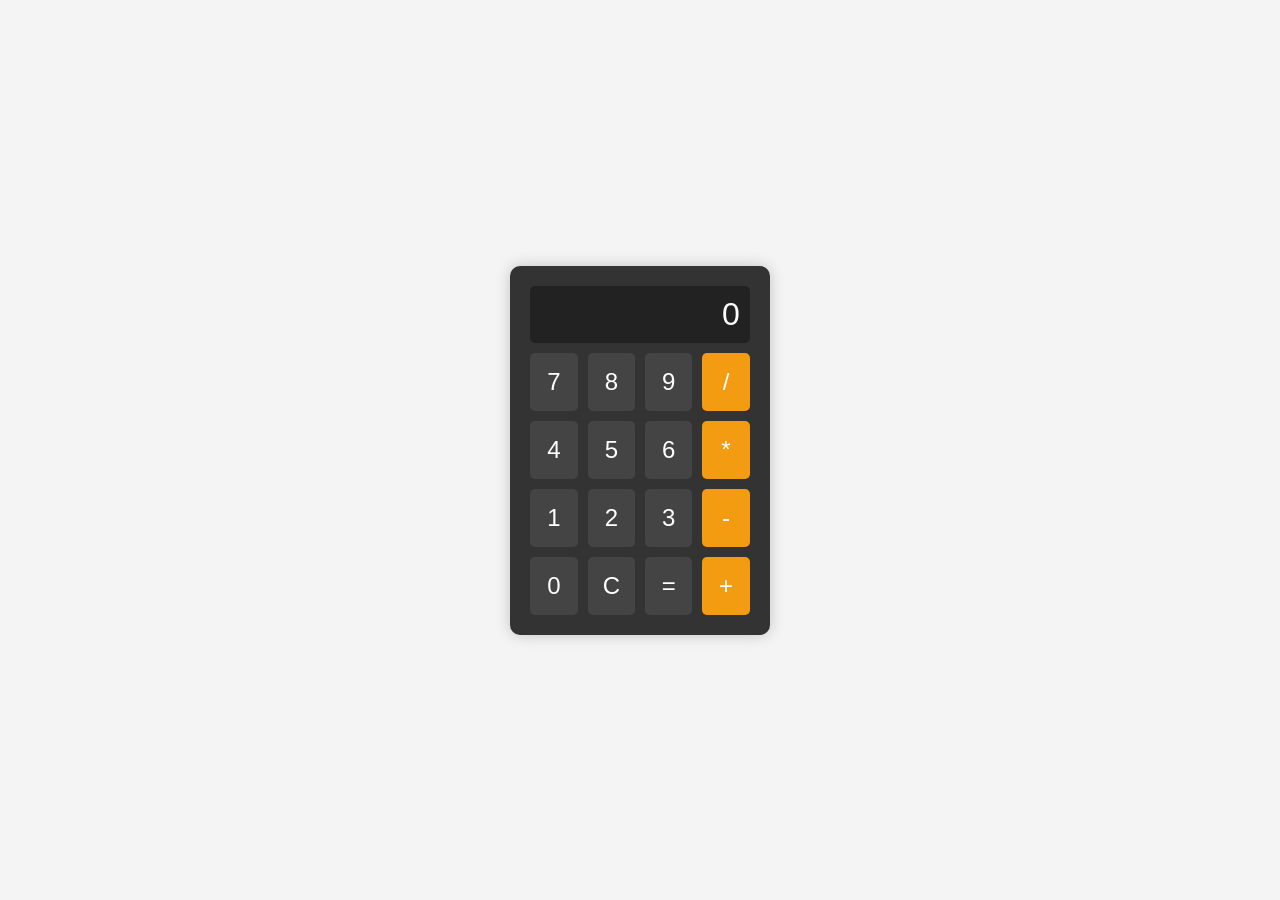
<file: index.html>
<!DOCTYPE html>
<html lang="pt-br">
<head>
    <meta charset="UTF-8">
    <meta name="viewport" content="width=device-width, initial-scale=1.0">
    <title>Calculadora</title>
    <link rel="stylesheet" href="styles.css">
</head>
<body>
    <div class="calculadora">
        <div id="resultado" class="tela">0</div>
        <div class="botoes">
            <button class="btn" onclick="adicionarNumero('7')">7</button>
            <button class="btn" onclick="adicionarNumero('8')">8</button>
            <button class="btn" onclick="adicionarNumero('9')">9</button>
            <button class="btn operador" onclick="adicionarOperacao('/')">/</button>

            <button class="btn" onclick="adicionarNumero('4')">4</button>
            <button class="btn" onclick="adicionarNumero('5')">5</button>
            <button class="btn" onclick="adicionarNumero('6')">6</button>
            <button class="btn operador" onclick="adicionarOperacao('*')">*</button>

            <button class="btn" onclick="adicionarNumero('1')">1</button>
            <button class="btn" onclick="adicionarNumero('2')">2</button>
            <button class="btn" onclick="adicionarNumero('3')">3</button>
            <button class="btn operador" onclick="adicionarOperacao('-')">-</button>

            <button class="btn" onclick="adicionarNumero('0')">0</button>
            <button class="btn" onclick="limpar()">C</button>
            <button class="btn" onclick="calcular()">=</button>
            <button class="btn operador" onclick="adicionarOperacao('+')">+</button>
        </div>
    </div>
    <script src="script.js"></script>
</body>
</html>
</file>
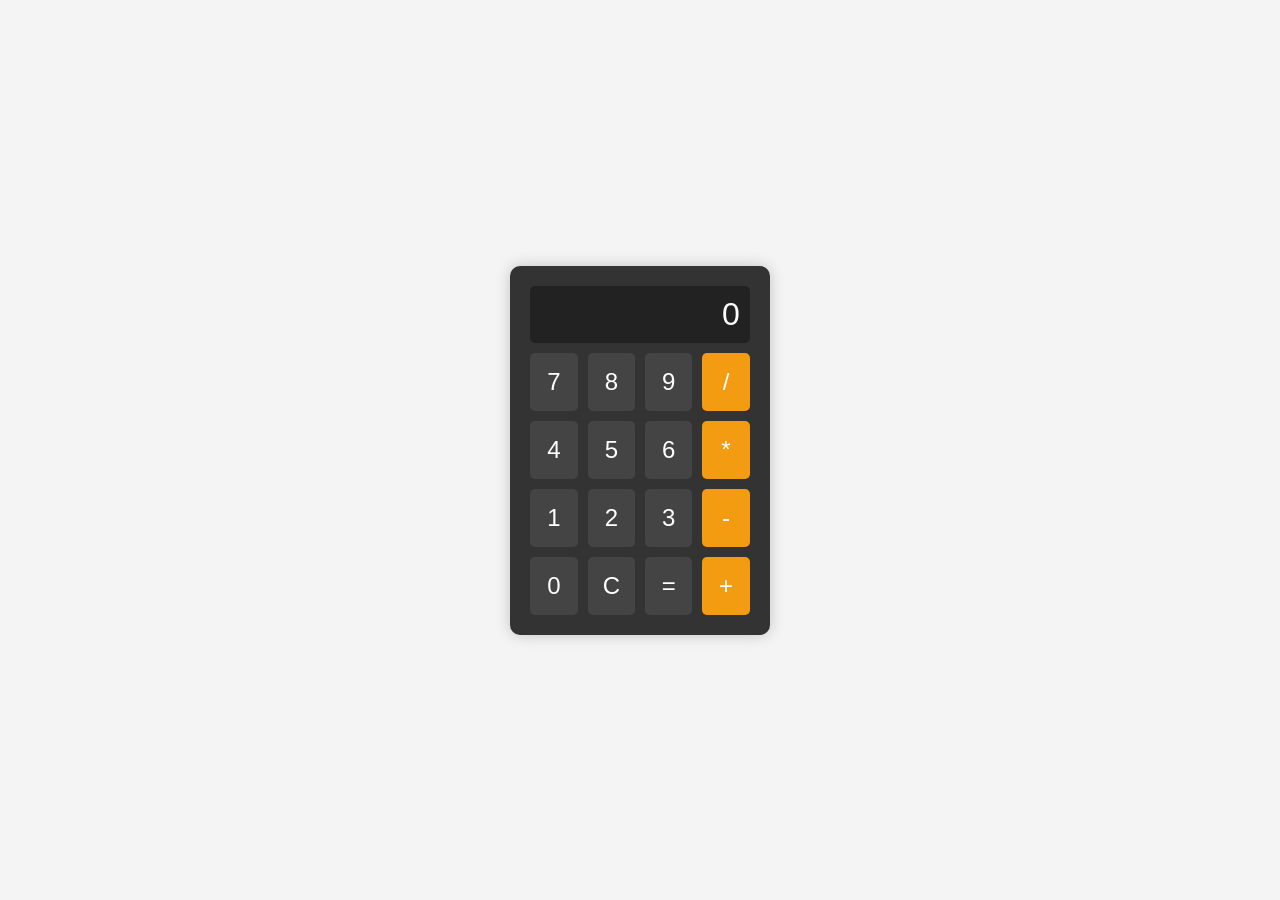
<file: lab16/index.html>
<!DOCTYPE html>
<html lang="pt-br">
<head>
    <meta charset="UTF-8">
    <meta name="viewport" content="width=device-width, initial-scale=1.0">
    <title>Calculadora</title>
    <link rel="stylesheet" href="styles.css">
</head>
<body>
    <div class="calculadora">
        <div id="resultado" class="tela">0</div>
        <div class="botoes">
            <button class="btn" onclick="adicionarNumero('7')">7</button>
            <button class="btn" o
            nclick="adicionarNumero('8')">8</button>
            <button class="btn" onclick="adicionarNumero('9')">9</button>
            <button class="btn operador" onclick="adicionarOperacao('/')">/</button>

            <button class="btn" onclick="adicionarNumero('4')">4</button>
            <button class="btn" onclick="adicionarNumero('5')">5</button>
            <button class="btn" onclick="adicionarNumero('6')">6</button>
            <button class="btn operador" onclick="adicionarOperacao('*')">*</button>

            <button class="btn" onclick="adicionarNumero('1')">1</button>
            <button class="btn" onclick="adicionarNumero('2')">2</button>
            <button class="btn" onclick="adicionarNumero('3')">3</button>
            <button class="btn operador" onclick="adicionarOperacao('-')">-</button>

            <button class="btn" onclick="adicionarNumero('0')">0</button>
            <button class="btn" onclick="limpar()">C</button>
            <button class="btn" onclick="calcular()">=</button>
            <button class="btn operador" onclick="adicionarOperacao('+')">+</button>
        </div>
    </div>
    <script src="script.js"></script>
</body>
</html>
</file>
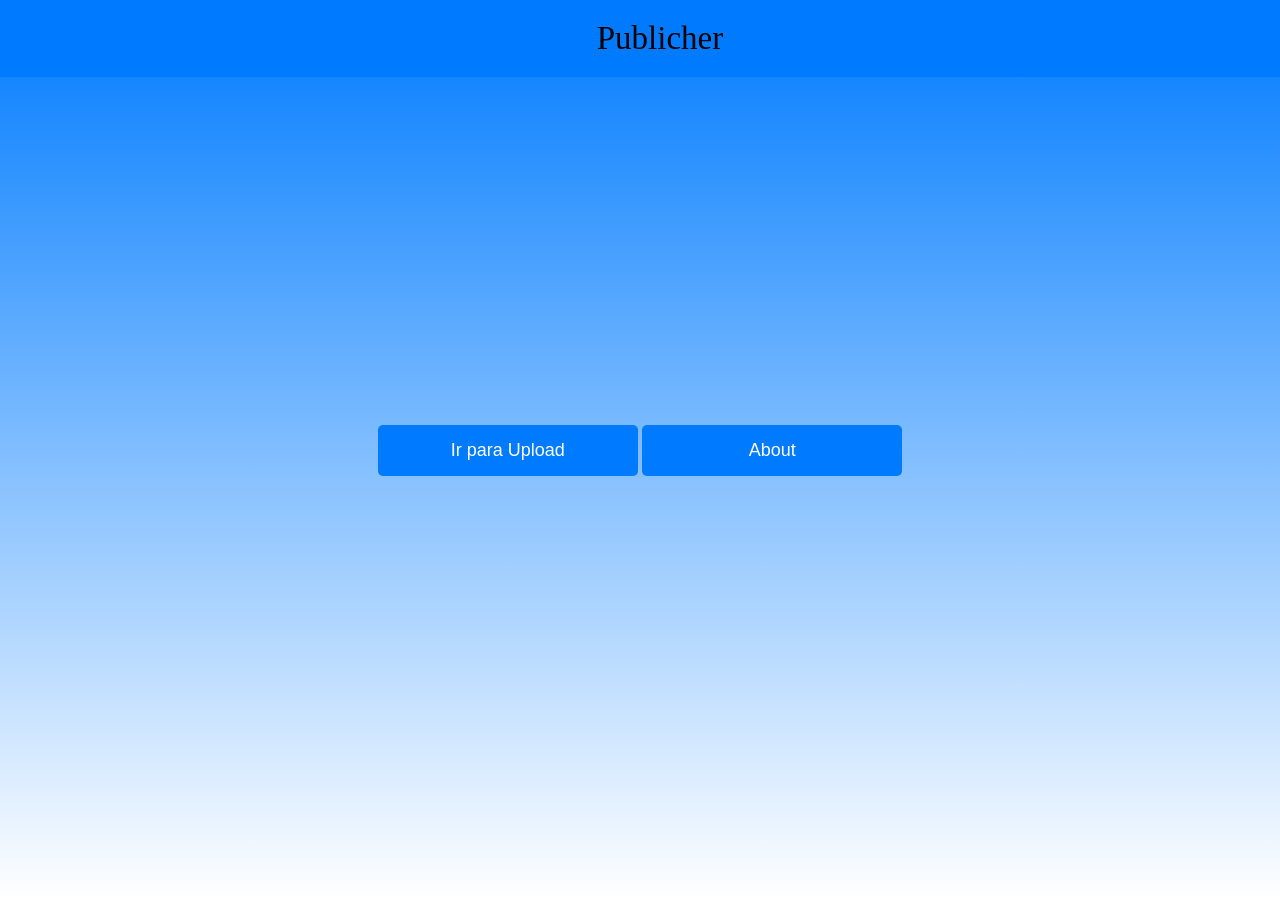
<file: lab64/index.html>
<!DOCTYPE html>
<html lang="pt-BR">

<head>
    <meta charset="UTF-8">
    <meta name="viewport" content="width=device-width, initial-scale=1.0">
    <title>Pagina Inicial</title>

</head>

<style>
    body {
        background: linear-gradient(to bottom, #007bff, #ffffff);
        text-align: center;
        background-size: cover;
        background-position: center;
        background-repeat: no-repeat;
        height: 100vh;
        margin: 0;
        display: flex;
        justify-content: center;
        align-items: center;
        font-family: Arial, sans-serif;
    }

    header {
        background-color: #007bff;
        padding: 20px;
        text-align: center;
        width: 100%;
        position: fixed;
        top: 0;
        left: 0;
        z-index: 1;
        font-size: 33px;
        font-family: Cambria, Cochin, Georgia, Times, 'Times New Roman', serif;
    }

    h1 {
        color: #ffffff;
        font-size: 36px;
        margin-bottom: 10px;
    }

    .container {
        text-align: center;
    }

    .button {
        display: inline-block;
        padding: 15px 30px;
        margin: 0 auto;
        width: 200px;
        font-size: 18px;
        color: white;
        background-color: #007bff;
        border: none;
        border-radius: 5px;
        text-decoration: none;
        cursor: pointer;
    }


    .button:hover {
        background-color: #0056b3;
    }
</style>

<body>
    <header> Publicher</header>

    <div class="container">
        <a href="http://localhost:3000/upload" class="button">Ir para Upload</a>
        <a href="http://localhost:3000/about" class="button">About</a>
    </div>

</body>

</html>
</file>
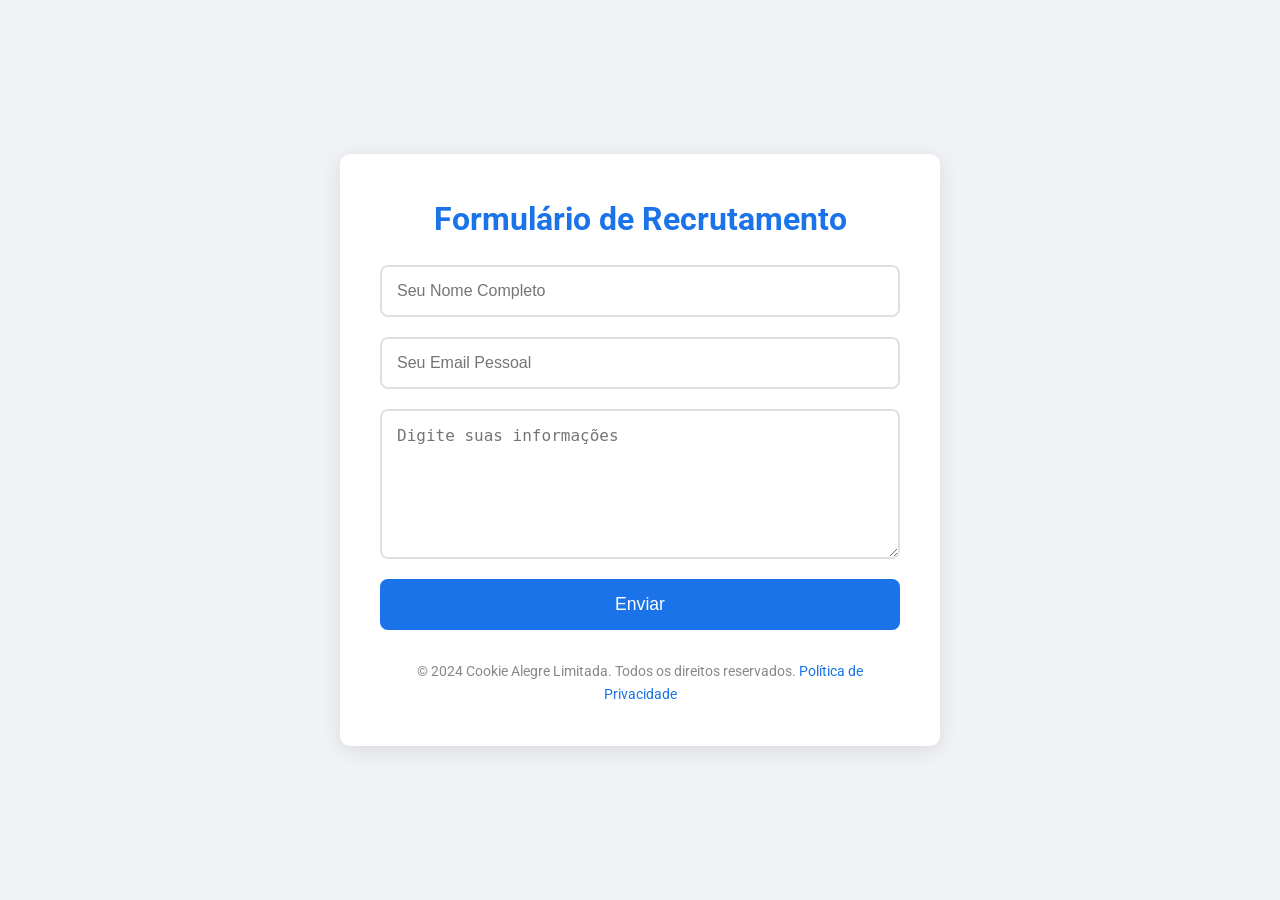
<file: lab128/Recrutamento/public/index.html>
<!DOCTYPE html>
<html lang="pt-BR">
<head>
    <meta charset="UTF-8">
    <meta name="viewport" content="width=device-width, initial-scale=1.0">
    <title>Contato Empresarial</title>
    <link href="https://fonts.googleapis.com/css2?family=Roboto:wght@400;500;700&display=swap" rel="stylesheet">
    <style>
        * {
            margin: 0;
            padding: 0;
            box-sizing: border-box;
        }
        body {
            font-family: 'Roboto', sans-serif;
            background-color: #f0f2f5;
            color: #333;
            line-height: 1.6;
            display: flex;
            justify-content: center;
            align-items: center;
            height: 100vh;
        }
        .container {
            background-color: white;
            padding: 40px;
            border-radius: 10px;
            box-shadow: 0 4px 20px rgba(0, 0, 0, 0.1);
            max-width: 600px;
            width: 100%;
        }
        h1 {
            font-size: 2rem;
            color: #1a73e8;
            margin-bottom: 20px;
            text-align: center;
        }
        form {
            display: grid;
            grid-template-columns: 1fr;
            gap: 20px;
        }
        input, textarea {
            padding: 15px;
            border: 2px solid #e0e0e0;
            border-radius: 8px;
            font-size: 1rem;
            transition: border-color 0.3s ease;
        }
        input:focus, textarea:focus {
            border-color: #1a73e8;
            outline: none;
        }
        textarea {
            resize: vertical;
            min-height: 150px;
        }
        button {
            background-color: #1a73e8;
            color: white;
            padding: 15px;
            border: none;
            border-radius: 8px;
            cursor: pointer;
            font-size: 1.1rem;
            transition: background-color 0.3s ease;
        }
        button:hover {
            background-color: #1559c1;
        }
        footer {
            margin-top: 30px;
            text-align: center;
            font-size: 0.9rem;
            color: #888;
        }
        footer a {
            color: #1a73e8;
            text-decoration: none;
        }
        footer a:hover {
            text-decoration: underline;
        }
        @media (max-width: 600px) {
            .container {
                padding: 20px;
            }
        }
    </style>
</head>
<body>
    <div class="container">
        <h1>Formulário de Recrutamento</h1>
        <form action="/send-verification" method="POST">
            <input type="text" name="name" placeholder="Seu Nome Completo" required>
            <input type="email" name="email" placeholder="Seu Email Pessoal" required>
            <textarea name="message" placeholder="Digite suas informações" required></textarea>
            <button type="submit">Enviar</button>
        </form>
        <footer>
            <p>© 2024 Cookie Alegre Limitada. Todos os direitos reservados. <a href="#">Política de Privacidade</a></p>
        </footer>
    </div>
</body>
</html>
</file>
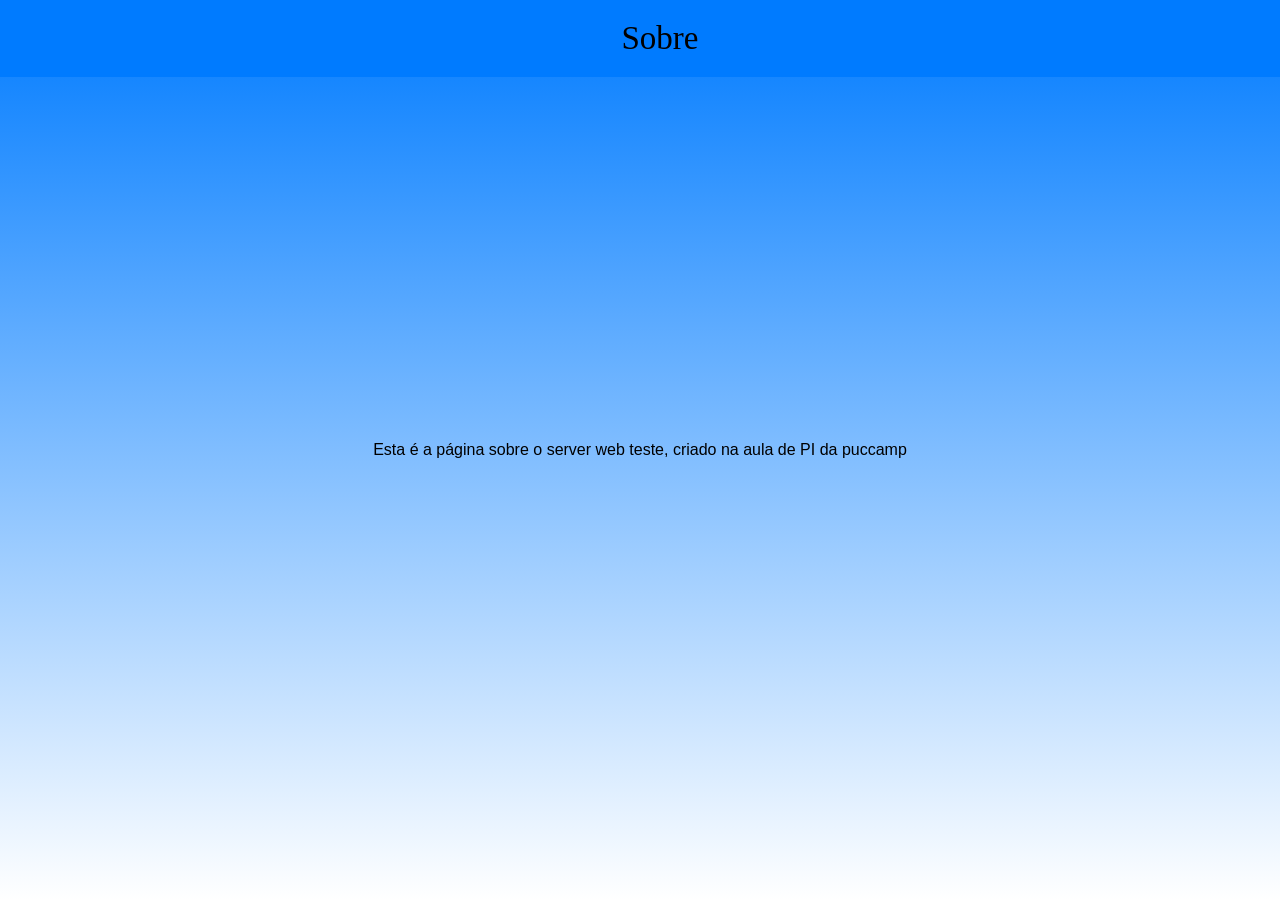
<file: lab64/about.html>
<!DOCTYPE html>
<html lang="pt-br">

<head>
  <meta charset="UTF-8">
  <meta name="viewport" content="width=device-width, initial-scale=1.0">
  <title>Página Sobre</title>
  <style>
    body {
      background-image: url('https://nodejs.org/static/images/logo-light.png'), linear-gradient(to bottom, #007bff, #ffffff);
      background-size: cover;
      background-position: center;
      background-repeat: no-repeat;
      height: 100vh;
      margin: 0;
      display: flex;
      justify-content: center;
      align-items: center;
      font-family: Arial, sans-serif;
    }

    header {
      background-color: #007bff;
      padding: 20px;
      text-align: center;
      width: 100%;
      position: fixed;
      top: 0;
      left: 0;
      z-index: 1;
      font-size: 33px;
      font-family: Cambria, Cochin, Georgia, Times, 'Times New Roman', serif;
    }

    h1 {
      color: #ffffff;
      font-size: 36px;
      margin-bottom: 10px;
    }

    .container {
      text-align: center;
    }

    .button {
      display: inline-block;
      padding: 15px 30px;
      margin: 0 auto;
      width: 200px;
      font-size: 18px;
      color: white;
      background-color: #007bff;
      border: none;
      border-radius: 5px;
      text-decoration: none;
      cursor: pointer;
    }


    .button:hover {
      background-color: #0056b3;
    }
  </style>

</head>

<body>
  <header>Sobre</header>
  <p>Esta é a página sobre o server web teste, criado na aula de PI da puccamp</p>
</body>

</html>
</file>
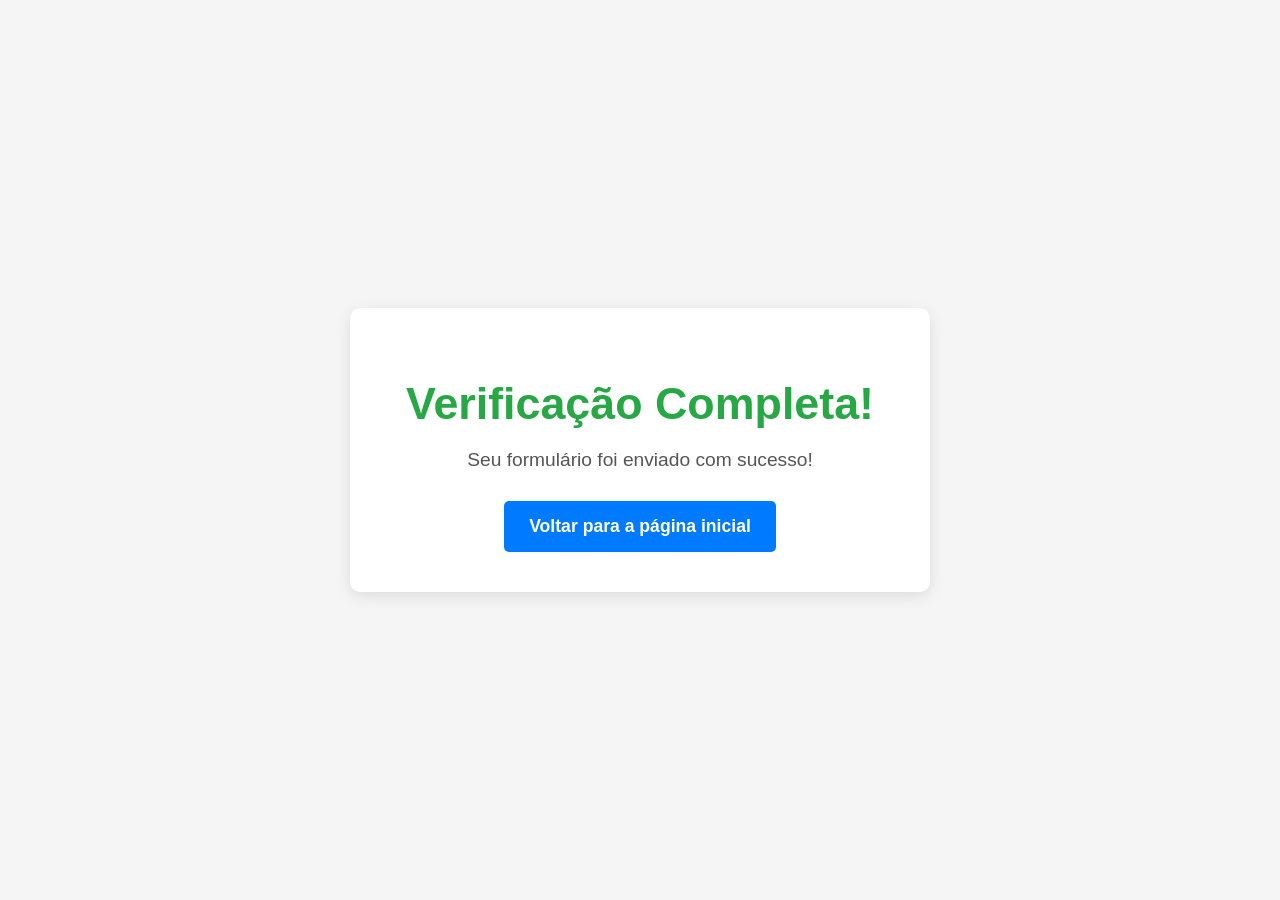
<file: lab128/Recrutamento/correto.html>
<!DOCTYPE html>
<html lang="pt-BR">
<head>
    <meta charset="UTF-8">
    <meta name="viewport" content="width=device-width, initial-scale=1.0">
    <title>Verificação Completa</title>
    <style>
        /* Estilos globais */
        body {
            font-family: 'Roboto', sans-serif;
            background-color: #f5f5f5;
            display: flex;
            justify-content: center;
            align-items: center;
            height: 100vh;
            margin: 0;
            padding: 0;
        }

        /* Contêiner centralizado */
        .container {
            background-color: #ffffff;
            border-radius: 10px;
            padding: 40px;
            box-shadow: 0 4px 15px rgba(0, 0, 0, 0.1);
            max-width: 500px;
            width: 100%;
            text-align: center;
            animation: fadeIn 0.7s ease-in-out;
        }

        h1 {
            font-size: 2.8em;
            color: #28a745;
            margin-bottom: 20px;
            font-weight: 700;
        }

        p {
            font-size: 1.2em;
            color: #555555;
            margin-bottom: 30px;
        }

        /* Estilo do botão de volta */
        a {
            display: inline-block;
            padding: 15px 25px;
            background-color: #007bff;
            color: #ffffff;
            text-decoration: none;
            border-radius: 5px;
            font-size: 1.1em;
            font-weight: bold;
            transition: background-color 0.3s ease;
        }

        a:hover {
            background-color: #0056b3;
        }

        /* Animação suave */
        @keyframes fadeIn {
            from {
                opacity: 0;
                transform: translateY(30px);
            }
            to {
                opacity: 1;
                transform: translateY(0);
            }
        }

        /* Responsividade para dispositivos móveis */
        @media (max-width: 600px) {
            .container {
                padding: 30px;
            }

            h1 {
                font-size: 2.2em;
            }

            p {
                font-size: 1em;
            }

            a {
                font-size: 1em;
                padding: 12px 20px;
            }
        }
    </style>
</head>
<body>
    <div class="container">
        <h1>Verificação Completa!</h1>
        <p>Seu formulário foi enviado com sucesso!</p>
        <a href="/">Voltar para a página inicial</a>
    </div>



</body>

    <script src="server.js"></script>
</html>
</file>
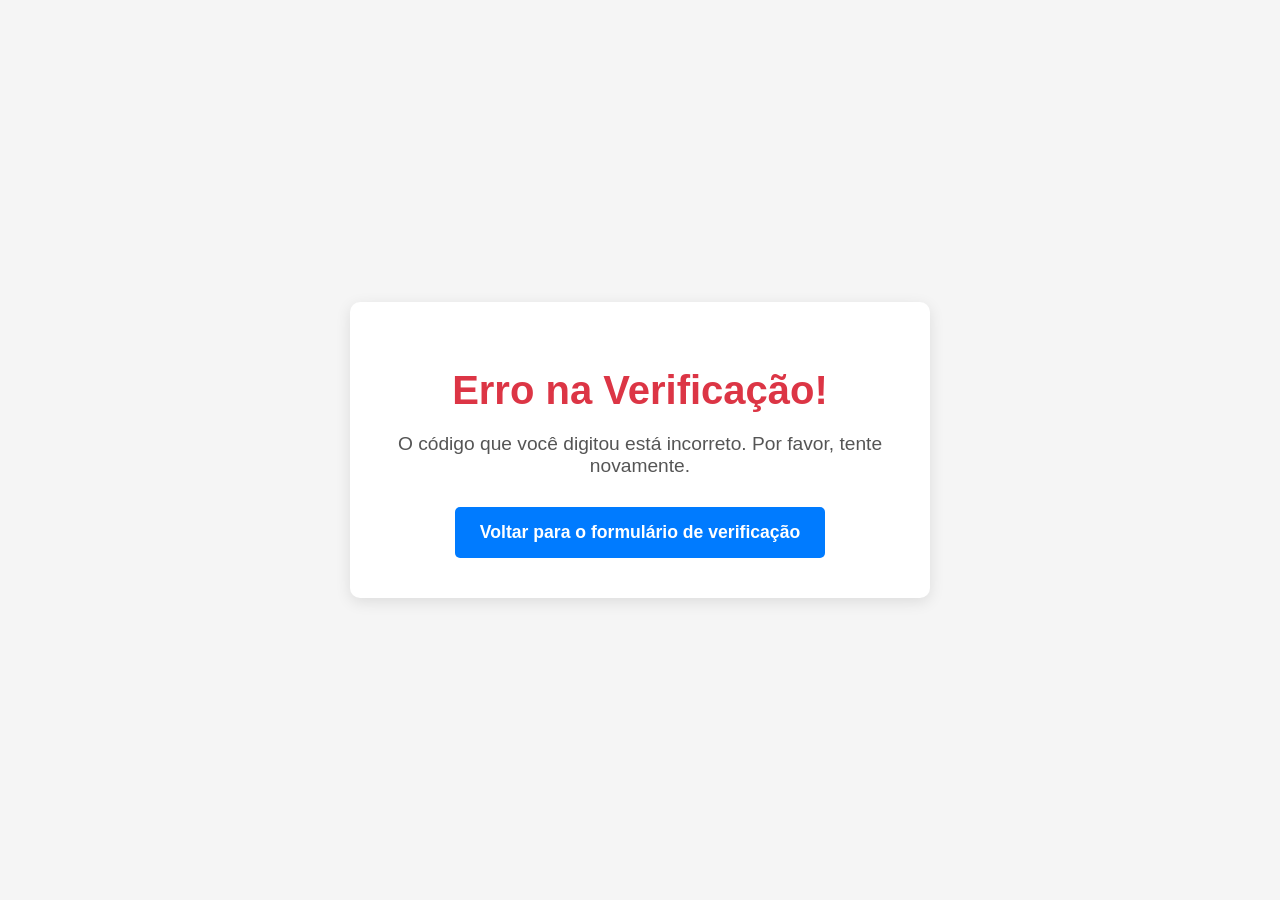
<file: lab128/Recrutamento/public/incorreto.html>
<!DOCTYPE html>
<html lang="pt-BR">
<head>
    <meta charset="UTF-8">
    <meta name="viewport" content="width=device-width, initial-scale=1.0">
    <title>Erro na Verificação</title>
    <style>
        /* Estilos globais */
        body {
            font-family: 'Roboto', sans-serif;
            background-color: #f5f5f5;
            display: flex;
            justify-content: center;
            align-items: center;
            height: 100vh;
            margin: 0;
            padding: 0;
        }

        /* Contêiner centralizado */
        .container {
            background-color: #ffffff;
            border-radius: 10px;
            padding: 40px;
            box-shadow: 0 4px 15px rgba(0, 0, 0, 0.1);
            max-width: 500px;
            width: 100%;
            text-align: center;
            animation: fadeIn 0.7s ease-in-out;
        }

        h1 {
            font-size: 2.5em;
            color: #dc3545; /* Cor de erro em vermelho */
            margin-bottom: 20px;
            font-weight: 700;
        }

        p {
            font-size: 1.2em;
            color: #555555;
            margin-bottom: 30px;
        }

        /* Estilo do botão de voltar */
        a {
            display: inline-block;
            padding: 15px 25px;
            background-color: #007bff;
            color: #ffffff;
            text-decoration: none;
            border-radius: 5px;
            font-size: 1.1em;
            font-weight: bold;
            transition: background-color 0.3s ease;
        }

        a:hover {
            background-color: #0056b3;
        }

        /* Animação suave */
        @keyframes fadeIn {
            from {
                opacity: 0;
                transform: translateY(30px);
            }
            to {
                opacity: 1;
                transform: translateY(0);
            }
        }

        /* Responsividade para dispositivos móveis */
        @media (max-width: 600px) {
            .container {
                padding: 30px;
            }

            h1 {
                font-size: 2em;
            }

            p {
                font-size: 1em;
            }

            a {
                font-size: 1em;
                padding: 12px 20px;
            }
        }
    </style>
</head>
<body>
    <div class="container">
        <h1>Erro na Verificação!</h1>
        <p>O código que você digitou está incorreto. Por favor, tente novamente.</p>
        <a href="verify.html">Voltar para o formulário de verificação</a>
    </div>
</body>
</html>
</file>
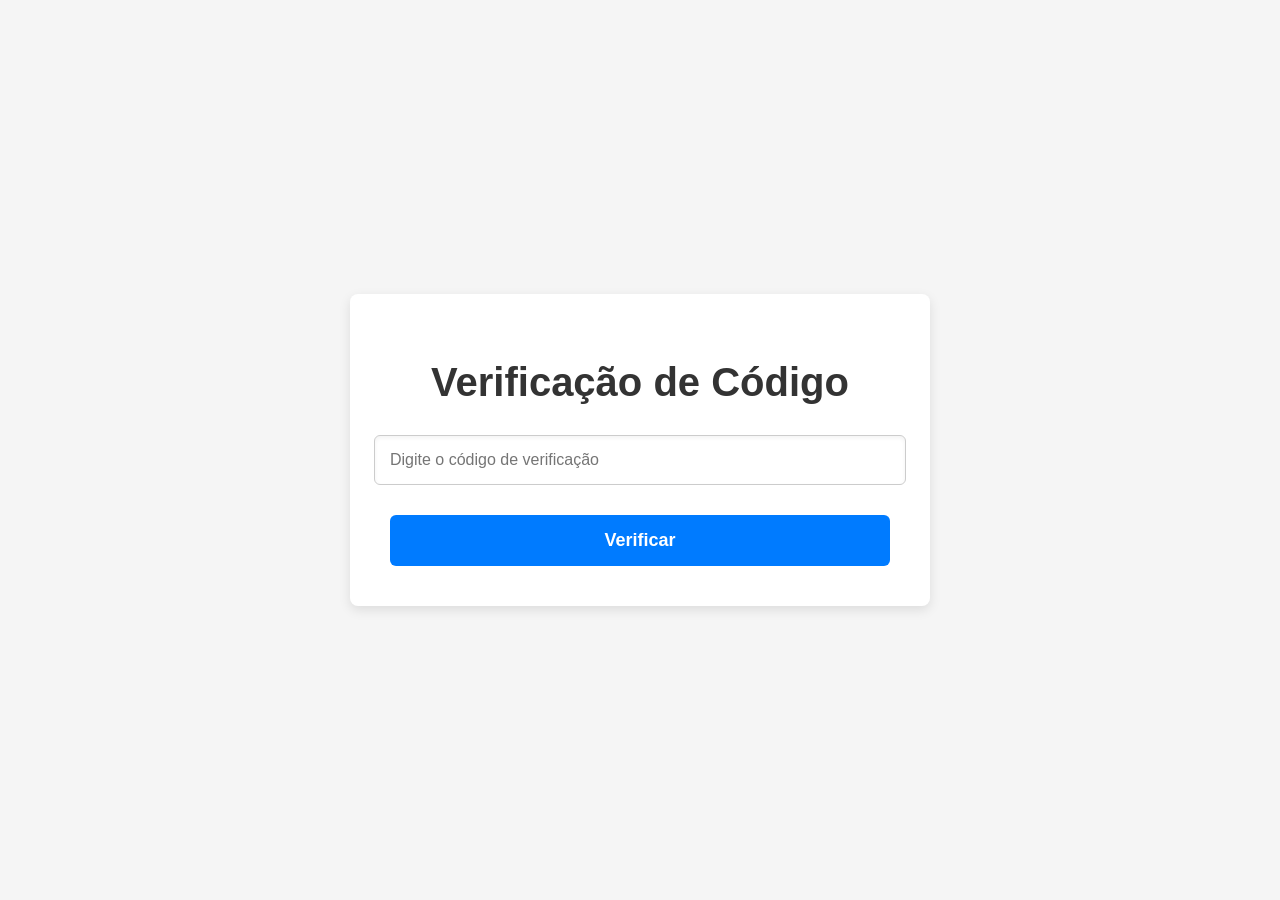
<file: lab128/Recrutamento/public/verify.html>
<!DOCTYPE html>
<html lang="pt-BR">
<head>
    <meta charset="UTF-8">
    <meta name="viewport" content="width=device-width, initial-scale=1.0">
    <title>Verificação de Código</title>
    <style>
        /* Estilos globais */
        body {
            font-family: 'Roboto', sans-serif;
            margin: 0;
            padding: 0;
            background-color: #f5f5f5;
            display: flex;
            justify-content: center;
            align-items: center;
            height: 100vh;
        }

        /* Contêiner centralizado */
        .container {
            background-color: #ffffff;
            border-radius: 8px;
            padding: 40px;
            box-shadow: 0 4px 12px rgba(0, 0, 0, 0.1);
            max-width: 500px;
            width: 100%;
            text-align: center;
        }

        h1 {
            font-size: 2.5em;
            color: #333333;
            margin-bottom: 20px;
            font-weight: 700;
        }

        form {
            display: flex;
            flex-direction: column;
            align-items: center;
        }

        input[type="text"] {
            width: 100%;
            padding: 15px;
            margin: 10px 0;
            border-radius: 6px;
            border: 1px solid #cccccc;
            font-size: 16px;
            box-shadow: inset 0 2px 4px rgba(0, 0, 0, 0.05);
        }

        button {
            width: 100%;
            padding: 15px;
            background-color: #007bff;
            color: #ffffff;
            font-size: 18px;
            border: none;
            border-radius: 6px;
            cursor: pointer;
            transition: background-color 0.3s ease;
            margin-top: 20px;
            font-weight: bold;
        }

        button:hover {
            background-color: #0056b3;
        }

        /* Animação suave ao carregar a página */
        .container {
            animation: fadeIn 0.7s ease-in-out;
        }

        @keyframes fadeIn {
            from {
                opacity: 0;
                transform: translateY(20px);
            }
            to {
                opacity: 1;
                transform: translateY(0);
            }
        }

        /* Responsividade para dispositivos móveis */
        @media (max-width: 600px) {
            .container {
                padding: 30px;
            }

            h1 {
                font-size: 2em;
            }

            input[type="text"] {
                font-size: 14px;
                padding: 12px;
            }

            button {
                font-size: 16px;
                padding: 12px;
            }
        }
    </style>
</head>
<body>
    <div class="container">
        <h1>Verificação de Código</h1>
        <form action="/verify" method="POST">
            <input type="text" name="code" placeholder="Digite o código de verificação" required>
            <input type="hidden" name="name" id="name">
            <input type="hidden" name="email" id="email">
            <input type="hidden" name="message" id="message">
            <button type="submit">Verificar</button>
        </form>
    </div>

    <script>
        // Armazena os dados do formulário no localStorage
        const params = new URLSearchParams(window.location.search);
        document.getElementById('name').value = params.get('name');
        document.getElementById('email').value = params.get('email');
        document.getElementById('message').value = params.get('message');
    </script>
</body>
</html>
</file>
<file: styles.css>
body {
    font-family: Arial, sans-serif;
    display: flex;
    justify-content: center;
    align-items: center;
    height: 100vh;
    background-color: #f4f4f4;
    margin: 0;
}

.calculadora {
    background-color: #333;
    padding: 20px;
    border-radius: 10px;
    box-shadow: 0px 0px 15px rgba(0, 0, 0, 0.2);
}

.tela {
    background-color: #222;
    color: #fff;
    font-size: 2em;
    padding: 10px;
    text-align: right;
    border-radius: 5px;
    margin-bottom: 10px;
}

.botoes {
    display: grid;
    grid-template-columns: repeat(4, 1fr);
    gap: 10px;
}

.btn {
    background-color: #444;
    color: #fff;
    font-size: 1.5em;
    padding: 15px;
    border: none;
    border-radius: 5px;
    cursor: pointer;
    transition: background-color 0.3s;
}

.btn:hover {
    background-color: #555;
}

.operador {
    background-color: #f39c12;
}

.operador:hover {
    background-color: #e67e22;
}
</file>
<file: lab16/styles.css>
body {
    font-family: Arial, sans-serif;
    display: flex;
    justify-content: center;
    align-items: center;
    height: 100vh;
    background-color: #f4f4f4;
    margin: 0;
}

.calculadora {
    background-color: #333;
    padding: 20px;
    border-radius: 10px;
    box-shadow: 0px 0px 15px rgba(0, 0, 0, 0.2);
}

.tela {
    background-color: #222;
    color: #fff;
    font-size: 2em;
    padding: 10px;
    text-align: right;
    border-radius: 5px;
    margin-bottom: 10px;
}

.botoes {
    display: grid;
    grid-template-columns: repeat(4, 1fr);
    gap: 10px;
}

.btn {
    background-color: #444;
    color: #fff;
    font-size: 1.5em;
    padding: 15px;
    border: none;
    border-radius: 5px;
    cursor: pointer;
    transition: background-color 0.3s;
}

.btn:hover {
    background-color: #555;
}

.operador {
    background-color: #f39c12;
}

.operador:hover {
    background-color: #e67e22;
}
</file>
